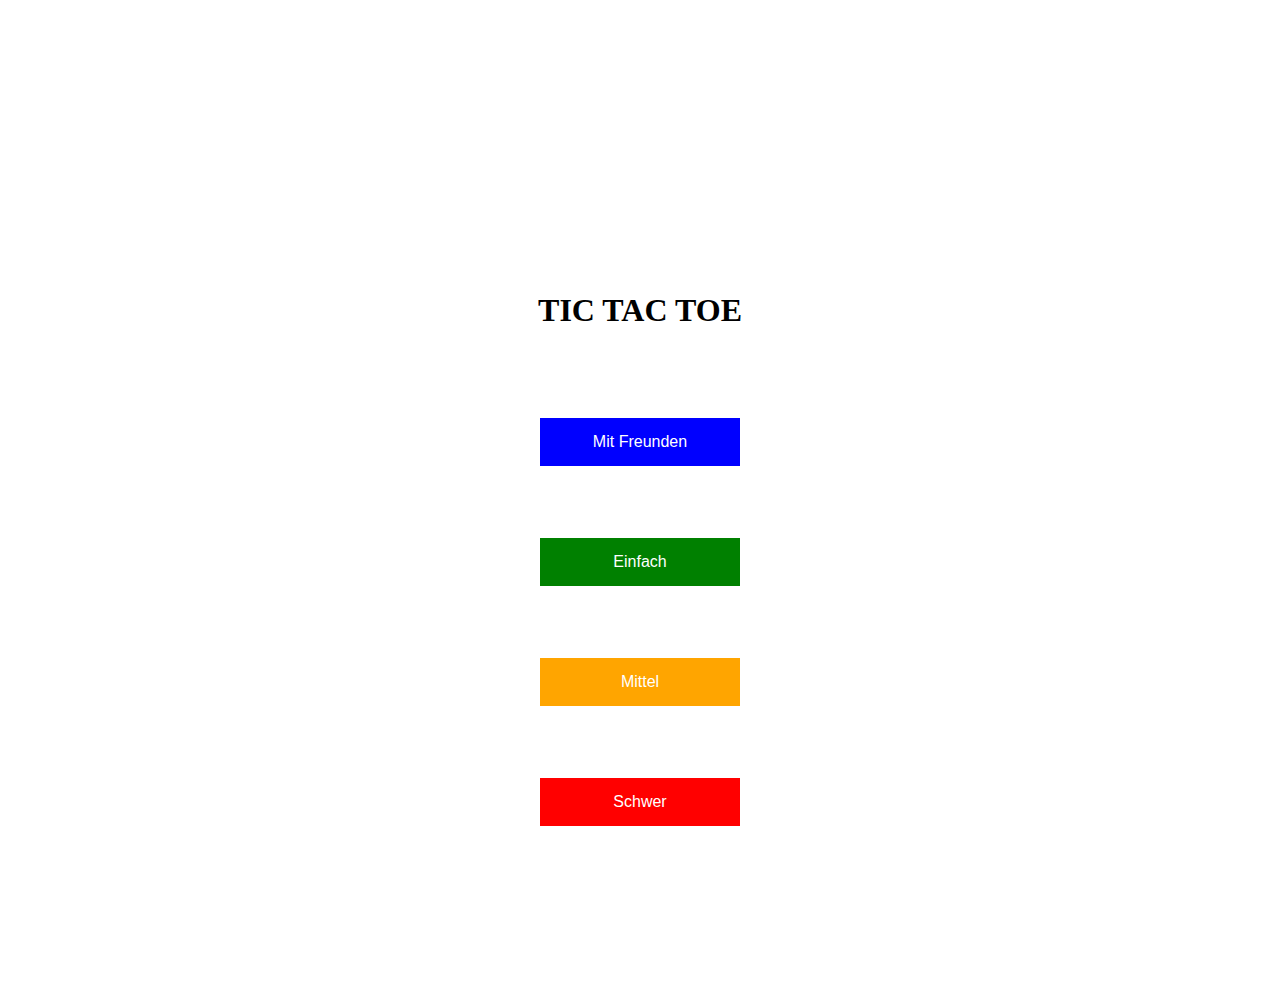
<file: index.html>
<!DOCTYPE html>
<html>
<head>
    <link rel="stylesheet" type="text/css" href="styles.css">
</head>
<body>
  <h1>TIC TAC TOE</h1>
    <button onclick="window.location.href='3.html';" id="mit-freunden">Mit Freunden </button>
    <button onclick="window.location.href='2.html';" id="einfacher-gegner">Einfach</button>
  
  <button onclick="window.location.href='4.html';" id="mittel-gegner">Mittel</button>
  
    <button onclick="window.location.href='1.html';" id="unmoeglicher-gegner">Schwer</button>
</body>
</html>
</file>
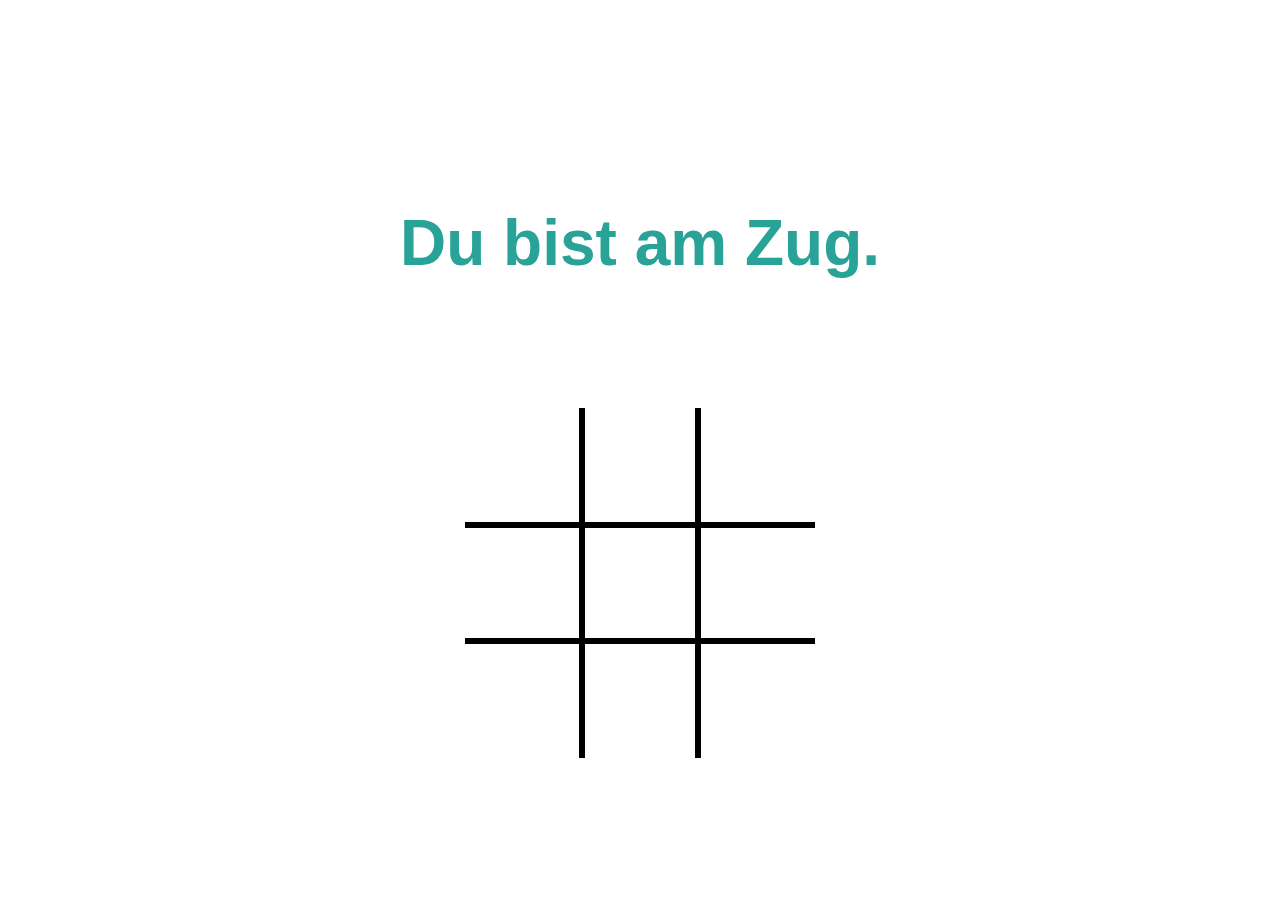
<file: 1.html>
<!DOCTYPE html>
<html lang="de">
<head>
    <meta charset="UTF-8">
    <meta http-equiv="X-UA-Compatible" content="IE=edge">
    <meta name="viewport" content="width=device-width, initial-scale=1.0">
    <title>Tic-Tac-Toe</title>
    <link href="1.css" rel="stylesheet">
    <script src="1.js" defer></script>
</head>
<body>
  <p class="spielanzeige">Das ist Platzhaltertext</p>
  <div class="spielfeld">
    <button class="feld"></button>
    <button class="feld"></button>
    <button class="feld"></button>
    <button class="feld"></button>
    <button class="feld"></button>
    <button class="feld"></button>
    <button class="feld"></button>
    <button class="feld"></button>
    <button class="feld"></button>
  </div>
  <div class="overlay">
    <p class="overlay-text">Das ist ein Platzhaltertext</p>
    <button class="overlay-button">Nochmal spielen!</button>
  </div>
</body>
</html>
</file>
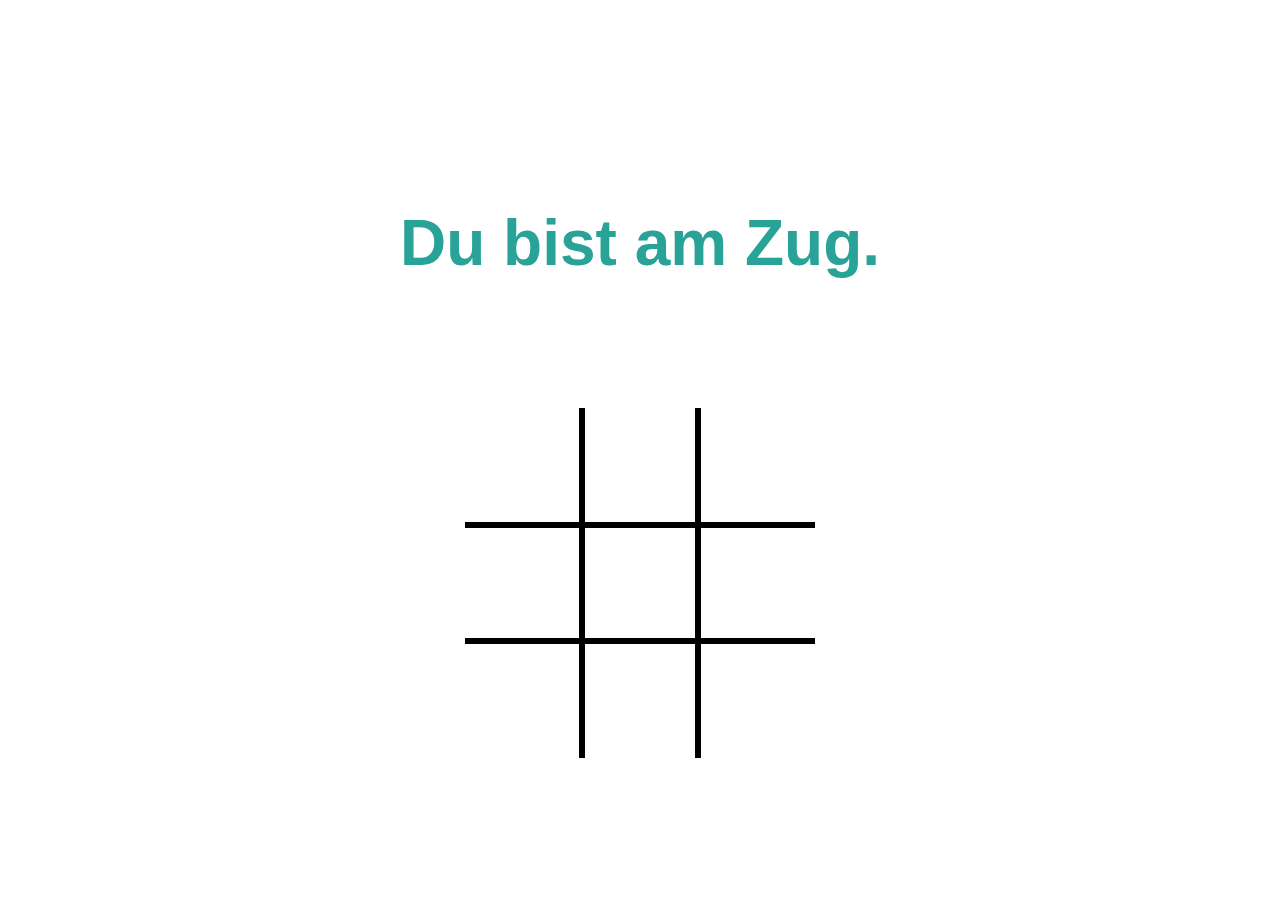
<file: 2.html>
<!DOCTYPE html>
<html lang="de">
<head>
    <meta charset="UTF-8">
    <meta http-equiv="X-UA-Compatible" content="IE=edge">
    <meta name="viewport" content="width=device-width, initial-scale=1.0">
    <title>Tic-Tac-Toe</title>
    <link href="2.css" rel="stylesheet">
    <script src="2.js" defer></script>
</head>
<body>
  <p class="spielanzeige">Das ist Platzhaltertext</p>
  <div class="spielfeld">
    <button class="feld"></button>
    <button class="feld"></button>
    <button class="feld"></button>
    <button class="feld"></button>
    <button class="feld"></button>
    <button class="feld"></button>
    <button class="feld"></button>
    <button class="feld"></button>
    <button class="feld"></button>
  </div>
  <div class="overlay">
    <p class="overlay-text">Das ist ein Platzhaltertext</p>
    <button class="overlay-button">Nochmal spielen!</button>
  </div>
</body>
</html>
</file>
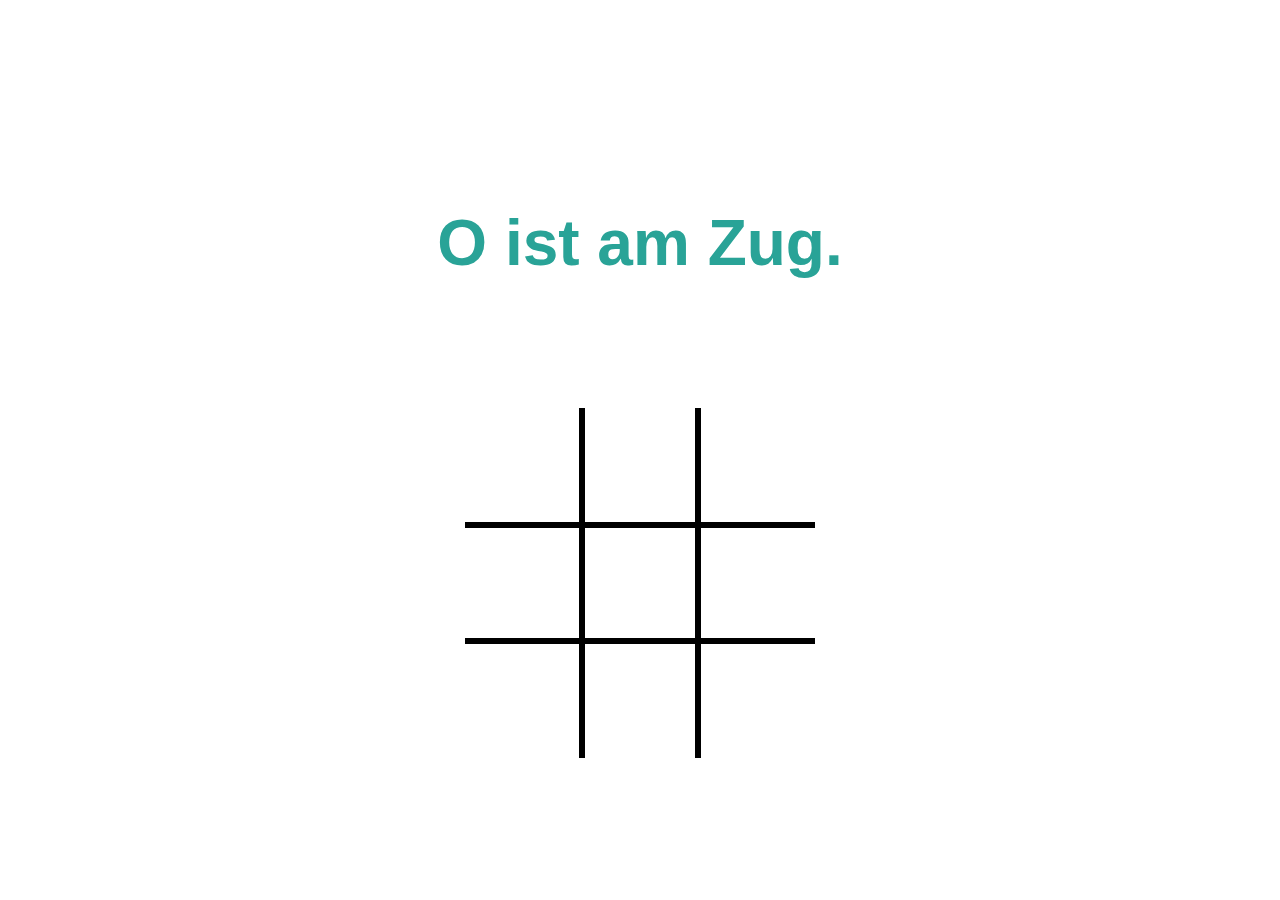
<file: 3.html>
<!DOCTYPE html>
<html lang="de">
<head>
    <meta charset="UTF-8">
    <meta http-equiv="X-UA-Compatible" content="IE=edge">
    <meta name="viewport" content="width=device-width, initial-scale=1.0">
    <title>Tic-Tac-Toe</title>
    <link href="3.css" rel="stylesheet">
    <script src="3.js" defer></script>
</head>
<body>
  <p class="spielanzeige">Das ist Platzhaltertext</p>
  <div class="spielfeld">
    <button class="feld"></button>
    <button class="feld"></button>
    <button class="feld"></button>
    <button class="feld"></button>
    <button class="feld"></button>
    <button class="feld"></button>
    <button class="feld"></button>
    <button class="feld"></button>
    <button class="feld"></button>
  </div>
  <div class="overlay">
    <p class="overlay-text">Das ist ein Platzhaltertext</p>
    <button class="overlay-button">Nochmal spielen!</button>
  </div>
</body>
</html>
</file>
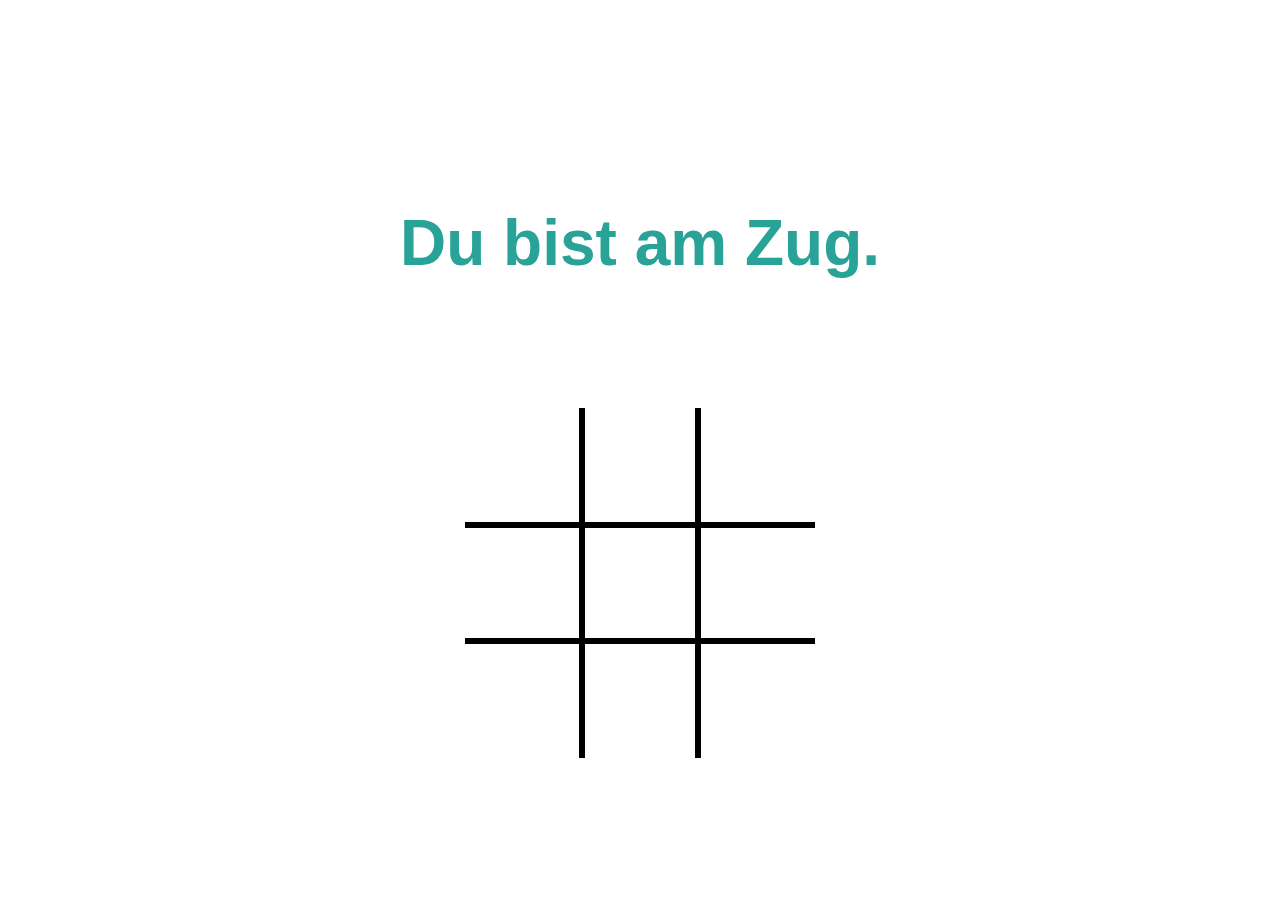
<file: 4.html>
<!DOCTYPE html>
<html lang="de">
<head>
    <meta charset="UTF-8">
    <meta http-equiv="X-UA-Compatible" content="IE=edge">
    <meta name="viewport" content="width=device-width, initial-scale=1.0">
    <title>Tic-Tac-Toe</title>
    <link href="4.css" rel="stylesheet">
    <script src="4.js" defer></script>
</head>
<body>
  <p class="spielanzeige">Das ist Platzhaltertext</p>
  <div class="spielfeld">
    <button class="feld"></button>
    <button class="feld"></button>
    <button class="feld"></button>
    <button class="feld"></button>
    <button class="feld"></button>
    <button class="feld"></button>
    <button class="feld"></button>
    <button class="feld"></button>
    <button class="feld"></button>
  </div>
  <div class="overlay">
    <p class="overlay-text">Das ist ein Platzhaltertext</p>
    <button class="overlay-button">Nochmal spielen!</button>
  </div>
</body>
</html>
</file>
<file: styles.css>
body {
    min-height: 100vh;
    margin: 0;
    display: flex;
    flex-direction: column;
    justify-content: center;
    align-items: center;
    gap: clamp(1rem, 10vh, 4rem);
}

body {
    text-align: center;
    padding-top: 100px; /* Vertikale Ausrichtung anpassen */
}



button {
    background-color: #4CAF50; /* Standardfarbe, wird für individuelle Buttons überschrieben */
    border: none;
    color: white;
    padding: 15px 32px;
    text-align: center;
    text-decoration: none;
    display: inline-block;
    font-size: 16px;
    margin: 4px 2px;
    cursor: pointer;
    width: 200px; /* Feste Breite für alle Buttons */
}

#mit-freunden {
    background-color: blue; /* Ändert nur die Farbe */
}

#einfacher-gegner {
    background-color: green; /* Ändert nur die Farbe */
}

#mittel-gegner {
  background-color: orange;
}
#unmoeglicher-gegner {
    background-color: red; /* Ändert nur die Farbe */
}
</file>
<file: 1.css>
:root {
    --spieler-farbe: #29a397;
    --gegner-farbe: #cc0058;
}

* {
    font-family: 'Arial', 'Helvetica', 'sans-serif';
}

body {
    min-height: 100vh;
    margin: 0;
    display: flex;
    flex-direction: column;
    justify-content: center;
    align-items: center;
    gap: clamp(1rem, 10vh, 4rem);
}

.spielanzeige,
.overlay-text {
    font-size: clamp(2rem, 10vh, 4rem);
    font-weight: 900;
    text-align: center;
}

.spielfeld {
    width: 350px;
    aspect-ratio: 1/1;
    max-width: 90%;
    max-height: 50vh;
    display: grid;
    grid-template-columns: repeat(3, 1fr);
}

.feld {
    background-color: transparent;
    border: 0.2rem solid black;
    display: flex;
    justify-content: center;
    align-items: center;
    position: relative;
    aspect-ratio: 1/1;
}

.feld:nth-child(-n + 3) {
    border-top: none;
}

.feld:nth-child(3n + 3) {
    border-right: none;
}

.feld:nth-child(n + 7) {
    border-bottom: none;
}

.feld:nth-child(3n + 1) {
    border-left: none;
}

.feld::before,
.feld::after {
    content: "";
    box-sizing: border-box;
    position: absolute;
    top: 50%;
    left: 50%;
    transform: translate(-50%, -50%);
}

.feld.spieler::before,
.spielanzeige.spieler ~ .spielfeld .feld:not([disabled]):hover::before {
    border: 1rem solid var(--spieler-farbe);
    border-radius: 50%;
    width: calc(100% - 0.7rem); /* Adjusted for the border */
    height: calc(100% - 0.7em); /* Adjusted for the border */
    transform: translate(-50%, -50%);
}

.feld.gegner::before,
.feld.gegner::after {
    background-color: var(--gegner-farbe);
    width: 1rem;
    height: 100%;
}

.feld.gegner::before {
    transform: translate(-50%, -50%) rotate(45deg);
}

.feld.gegner::after {
    transform: translate(-50%, -50%) rotate(-45deg);
}

.spielanzeige.spieler,
.overlay-text.spieler {
    color: var(--spieler-farbe);
}

.spielanzeige.gegner,
.overlay-text.gegner {
    color: var(--gegner-farbe);
}

.spielanzeige.spieler ~ .spielfeld .feld:not([disabled]) {
    cursor: pointer;
}

.spielanzeige.spieler ~ .spielfeld .feld:not([disabled]):hover::before {
    opacity: 0.3;
}

.overlay {
    background-color: rgba(0, 0, 0, 0.98);
    position: fixed;
    inset: 0;
    color: #c9cc00;
    display: flex;
    flex-direction: column;
    justify-content: center;
    align-items: center;
    gap: clamp(1rem, 2vh, 4rem);
    opacity: 0;
    pointer-events: none;
}

.overlay.sichtbar {
    opacity: 1;
    pointer-events: all;
    transition: opacity 1.5s;
}

.overlay-button {
    font-size: 2rem;
    font-weight: 600;
    background-color: #00ff00;
    border: none;
    padding: 0.5rem 1rem;
    border-radius: 2rem;
    cursor: pointer;
}

.overlay-button:hover {
    background-color: #00e600;
}
</file>
<file: 2.css>
:root {
    --spieler-farbe: #29a397;
    --gegner-farbe: #cc0058;
}

* {
    font-family: 'Arial', 'Helvetica', 'sans-serif';
}

body {
    min-height: 100vh;
    margin: 0;
    display: flex;
    flex-direction: column;
    justify-content: center;
    align-items: center;
    gap: clamp(1rem, 10vh, 4rem);
}

.spielanzeige,
.overlay-text {
    font-size: clamp(2rem, 10vh, 4rem);
    font-weight: 900;
    text-align: center;
}

.spielfeld {
    width: 350px;
    aspect-ratio: 1/1;
    max-width: 90%;
    max-height: 50vh;
    display: grid;
    grid-template-columns: repeat(3, 1fr);
}

.feld {
    background-color: transparent;
    border: 0.2rem solid black;
    display: flex;
    justify-content: center;
    align-items: center;
    position: relative;
    aspect-ratio: 1/1;
}

.feld:nth-child(-n + 3) {
    border-top: none;
}

.feld:nth-child(3n + 3) {
    border-right: none;
}

.feld:nth-child(n + 7) {
    border-bottom: none;
}

.feld:nth-child(3n + 1) {
    border-left: none;
}

.feld::before,
.feld::after {
    content: "";
    box-sizing: border-box;
    position: absolute;
    top: 50%;
    left: 50%;
    transform: translate(-50%, -50%);
}

.feld.spieler::before,
.spielanzeige.spieler ~ .spielfeld .feld:not([disabled]):hover::before {
    border: 1rem solid var(--spieler-farbe);
    border-radius: 50%;
    width: calc(100% - 0.7rem); /* Adjusted for the border */
    height: calc(100% - 0.7em); /* Adjusted for the border */
    transform: translate(-50%, -50%);
}

.feld.gegner::before,
.feld.gegner::after {
    background-color: var(--gegner-farbe);
    width: 1rem;
    height: 100%;
}

.feld.gegner::before {
    transform: translate(-50%, -50%) rotate(45deg);
}

.feld.gegner::after {
    transform: translate(-50%, -50%) rotate(-45deg);
}

.spielanzeige.spieler,
.overlay-text.spieler {
    color: var(--spieler-farbe);
}

.spielanzeige.gegner,
.overlay-text.gegner {
    color: var(--gegner-farbe);
}

.spielanzeige.spieler ~ .spielfeld .feld:not([disabled]) {
    cursor: pointer;
}

.spielanzeige.spieler ~ .spielfeld .feld:not([disabled]):hover::before {
    opacity: 0.3;
}

.overlay {
    background-color: rgba(0, 0, 0, 0.98);
    position: fixed;
    inset: 0;
    color: #c9cc00;
    display: flex;
    flex-direction: column;
    justify-content: center;
    align-items: center;
    gap: clamp(1rem, 2vh, 4rem);
    opacity: 0;
    pointer-events: none;
}

.overlay.sichtbar {
    opacity: 1;
    pointer-events: all;
    transition: opacity 1.5s;
}

.overlay-button {
    font-size: 2rem;
    font-weight: 600;
    background-color: #00ff00;
    border: none;
    padding: 0.5rem 1rem;
    border-radius: 2rem;
    cursor: pointer;
}

.overlay-button:hover {
    background-color: #00e600;
}
</file>
<file: 3.css>
:root {
    --spieler-farbe: #29a397;
    --gegner-farbe: #cc0058;
}

* {
    font-family: 'Arial', 'Helvetica', 'sans-serif';
}

body {
    min-height: 100vh;
    margin: 0;
    display: flex;
    flex-direction: column;
    justify-content: center;
    align-items: center;
    gap: clamp(1rem, 10vh, 4rem);
}

.spielanzeige,
.overlay-text {
    font-size: clamp(2rem, 10vh, 4rem);
    font-weight: 900;
    text-align: center;
}

.spielfeld {
    width: 350px;
    aspect-ratio: 1/1;
    max-width: 90%;
    max-height: 50vh;
    display: grid;
    grid-template-columns: repeat(3, 1fr);
}

.feld {
    background-color: transparent;
    border: 0.2rem solid black;
    display: flex;
    justify-content: center;
    align-items: center;
    position: relative;
    aspect-ratio: 1/1;
}

.feld:nth-child(-n + 3) {
    border-top: none;
}

.feld:nth-child(3n + 3) {
    border-right: none;
}

.feld:nth-child(n + 7) {
    border-bottom: none;
}

.feld:nth-child(3n + 1) {
    border-left: none;
}

.feld::before,
.feld::after {
    content: "";
    box-sizing: border-box;
    position: absolute;
    top: 50%;
    left: 50%;
    transform: translate(-50%, -50%);
}

.feld.spieler::before,
.spielanzeige.spieler ~ .spielfeld .feld:not([disabled]):hover::before {
    border: 1rem solid var(--spieler-farbe);
    border-radius: 50%;
    width: calc(100% - 0.7rem); /* Adjusted for the border */
    height: calc(100% - 0.7em); /* Adjusted for the border */
    transform: translate(-50%, -50%);
}

.feld.gegner::before,
.feld.gegner::after {
    background-color: var(--gegner-farbe);
    width: 1rem;
    height: 100%;
}

.feld.gegner::before {
    transform: translate(-50%, -50%) rotate(45deg);
}

.feld.gegner::after {
    transform: translate(-50%, -50%) rotate(-45deg);
}

.spielanzeige.spieler,
.overlay-text.spieler {
    color: var(--spieler-farbe);
}

.spielanzeige.gegner,
.overlay-text.gegner {
    color: var(--gegner-farbe);
}

.spielanzeige.spieler ~ .spielfeld .feld:not([disabled]) {
    cursor: pointer;
}

.spielanzeige.spieler ~ .spielfeld .feld:not([disabled]):hover::before {
    opacity: 0.3;
}

.overlay {
    background-color: rgba(0, 0, 0, 0.98);
    position: fixed;
    inset: 0;
    color: #c9cc00;
    display: flex;
    flex-direction: column;
    justify-content: center;
    align-items: center;
    gap: clamp(1rem, 2vh, 4rem);
    opacity: 0;
    pointer-events: none;
}

.overlay.sichtbar {
    opacity: 1;
    pointer-events: all;
    transition: opacity 1.5s;
}

.overlay-button {
    font-size: 2rem;
    font-weight: 600;
    background-color: #00ff00;
    border: none;
    padding: 0.5rem 1rem;
    border-radius: 2rem;
    cursor: pointer;
}

.overlay-button:hover {
    background-color: #00e600;
}
</file>
<file: 4.css>
:root {
    --spieler-farbe: #29a397;
    --gegner-farbe: #cc0058;
}

* {
    font-family: 'Arial', 'Helvetica', 'sans-serif';
}

body {
    min-height: 100vh;
    margin: 0;
    display: flex;
    flex-direction: column;
    justify-content: center;
    align-items: center;
    gap: clamp(1rem, 10vh, 4rem);
}

.spielanzeige,
.overlay-text {
    font-size: clamp(2rem, 10vh, 4rem);
    font-weight: 900;
    text-align: center;
}

.spielfeld {
    width: 350px;
    aspect-ratio: 1/1;
    max-width: 90%;
    max-height: 50vh;
    display: grid;
    grid-template-columns: repeat(3, 1fr);
}

.feld {
    background-color: transparent;
    border: 0.2rem solid black;
    display: flex;
    justify-content: center;
    align-items: center;
    position: relative;
    aspect-ratio: 1/1;
}

.feld:nth-child(-n + 3) {
    border-top: none;
}

.feld:nth-child(3n + 3) {
    border-right: none;
}

.feld:nth-child(n + 7) {
    border-bottom: none;
}

.feld:nth-child(3n + 1) {
    border-left: none;
}

.feld::before,
.feld::after {
    content: "";
    box-sizing: border-box;
    position: absolute;
    top: 50%;
    left: 50%;
    transform: translate(-50%, -50%);
}

.feld.spieler::before,
.spielanzeige.spieler ~ .spielfeld .feld:not([disabled]):hover::before {
    border: 1rem solid var(--spieler-farbe);
    border-radius: 50%;
    width: calc(100% - 0.7rem); /* Adjusted for the border */
    height: calc(100% - 0.7em); /* Adjusted for the border */
    transform: translate(-50%, -50%);
}

.feld.gegner::before,
.feld.gegner::after {
    background-color: var(--gegner-farbe);
    width: 1rem;
    height: 100%;
}

.feld.gegner::before {
    transform: translate(-50%, -50%) rotate(45deg);
}

.feld.gegner::after {
    transform: translate(-50%, -50%) rotate(-45deg);
}

.spielanzeige.spieler,
.overlay-text.spieler {
    color: var(--spieler-farbe);
}

.spielanzeige.gegner,
.overlay-text.gegner {
    color: var(--gegner-farbe);
}

.spielanzeige.spieler ~ .spielfeld .feld:not([disabled]) {
    cursor: pointer;
}

.spielanzeige.spieler ~ .spielfeld .feld:not([disabled]):hover::before {
    opacity: 0.3;
}

.overlay {
    background-color: rgba(0, 0, 0, 0.98);
    position: fixed;
    inset: 0;
    color: #c9cc00;
    display: flex;
    flex-direction: column;
    justify-content: center;
    align-items: center;
    gap: clamp(1rem, 2vh, 4rem);
    opacity: 0;
    pointer-events: none;
}

.overlay.sichtbar {
    opacity: 1;
    pointer-events: all;
    transition: opacity 1.5s;
}

.overlay-button {
    font-size: 2rem;
    font-weight: 600;
    background-color: #00ff00;
    border: none;
    padding: 0.5rem 1rem;
    border-radius: 2rem;
    cursor: pointer;
}

.overlay-button:hover {
    background-color: #00e600;
}
</file>
